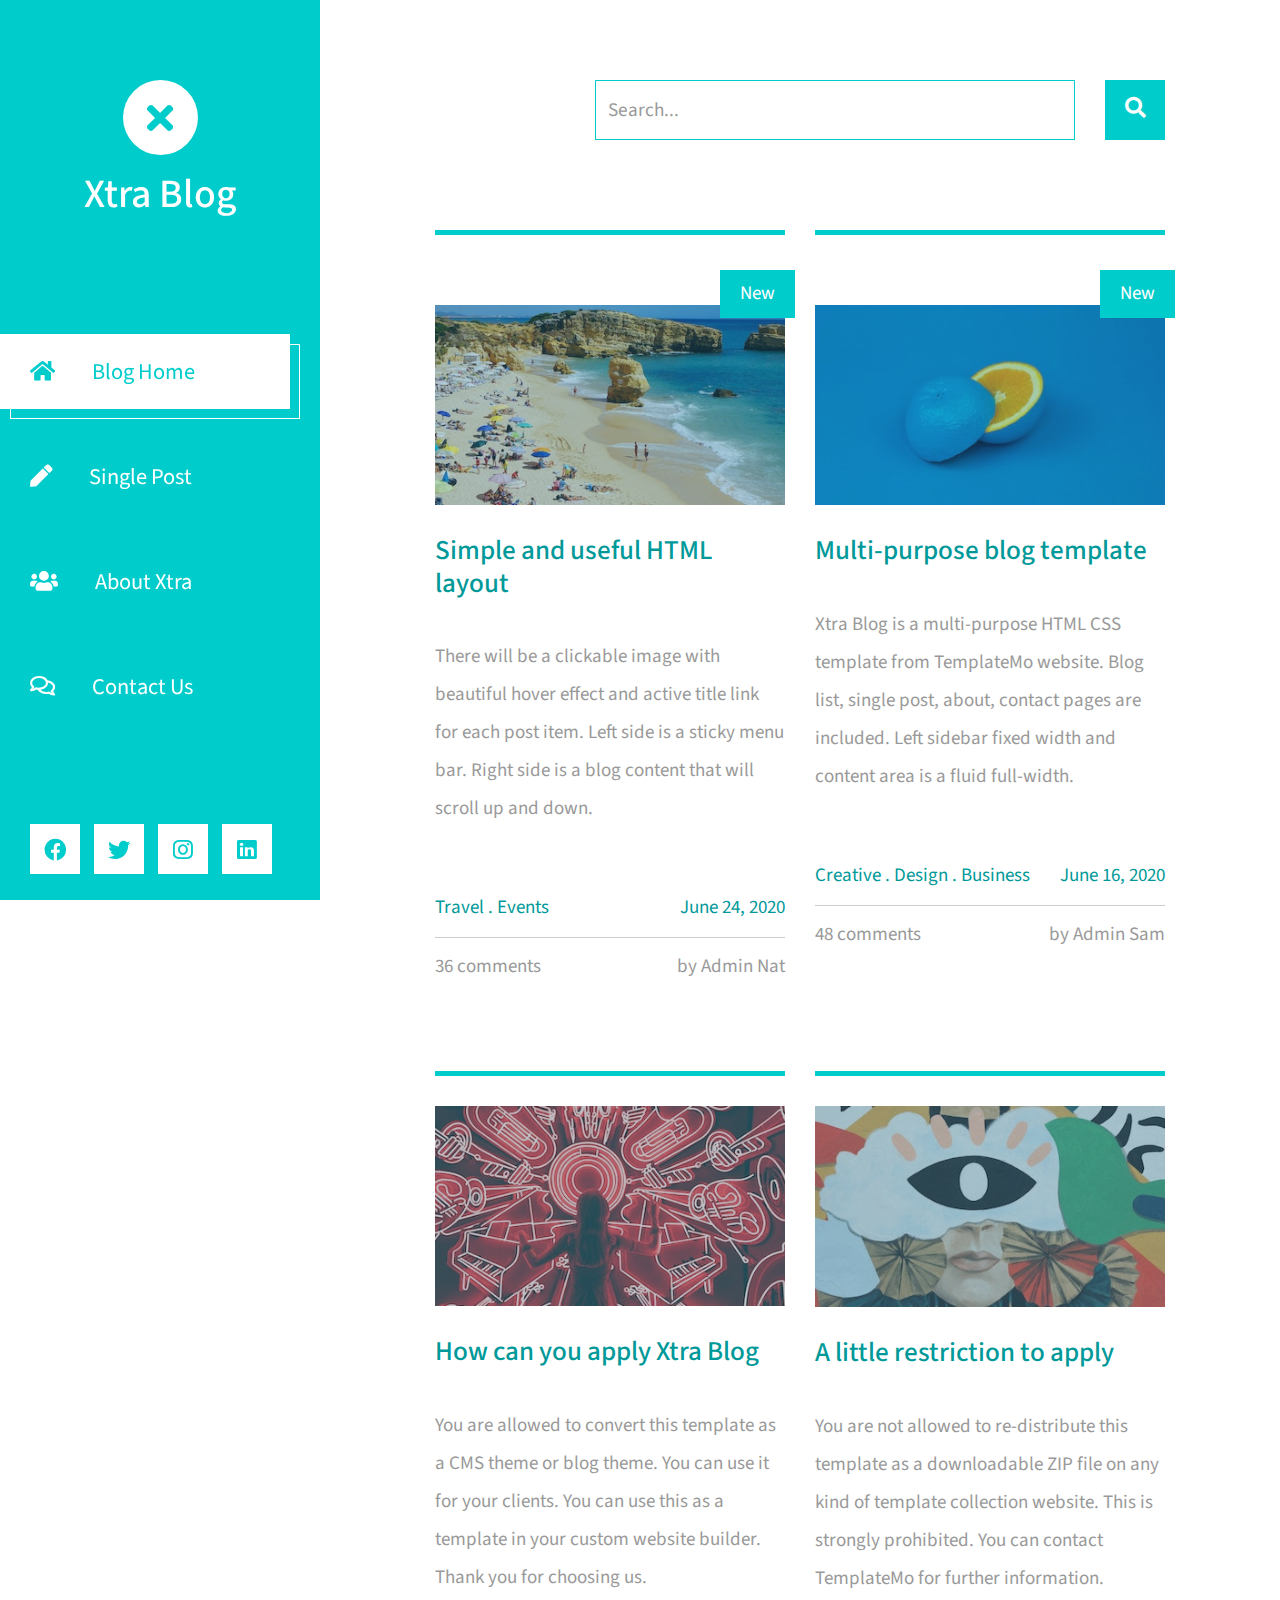
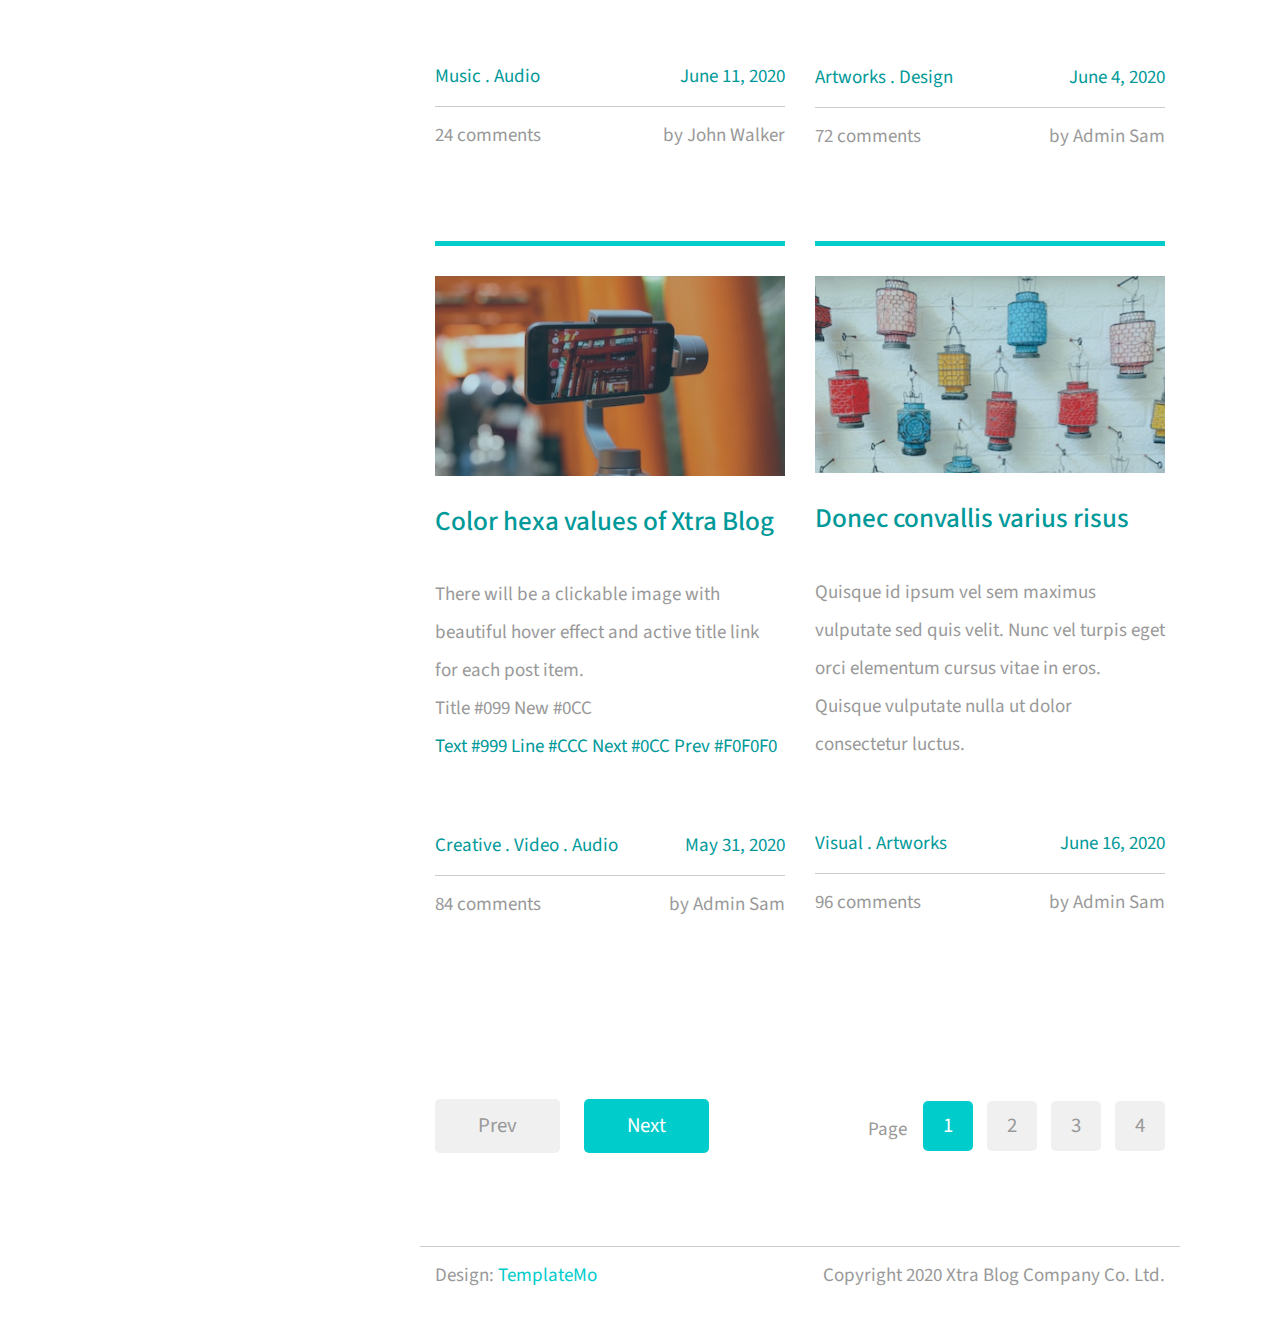
<file: index.html>
<!DOCTYPE html>
<html lang="en">
<head>
	<meta charset="UTF-8">
	<meta name="viewport" content="width=device-width, initial-scale=1.0">
	<title>Xtra Blog</title>
	<link rel="stylesheet" href="fontawesome/css/all.min.css"> <!-- https://fontawesome.com/ -->
	<link href="https://fonts.googleapis.com/css2?family=Source+Sans+Pro&display=swap" rel="stylesheet"> <!-- https://fonts.google.com/ -->
    <link href="css/bootstrap.min.css" rel="stylesheet">
    <link href="css/tooplate-style.css" rel="stylesheet">
</head>
<body>
	<header class="tm-header" id="tm-header">
        <div class="tm-header-wrapper">
            <button class="navbar-toggler" type="button" aria-label="Toggle navigation">
                <i class="fas fa-bars"></i>
            </button>
            <div class="tm-site-header">
                <div class="mb-3 mx-auto tm-site-logo"><i class="fas fa-times fa-2x"></i></div>            
                <h1 class="text-center">Xtra Blog</h1>
            </div>
            <nav class="tm-nav" id="tm-nav">            
                <ul>
                    <li class="tm-nav-item active"><a href="index.html" class="tm-nav-link">
                        <i class="fas fa-home"></i>
                        Blog Home
                    </a></li>
                    <li class="tm-nav-item"><a href="post.html" class="tm-nav-link">
                        <i class="fas fa-pen"></i>
                        Single Post
                    </a></li>
                    <li class="tm-nav-item"><a href="about.html" class="tm-nav-link">
                        <i class="fas fa-users"></i>
                        About Xtra
                    </a></li>
                    <li class="tm-nav-item"><a href="contact.html" class="tm-nav-link">
                        <i class="far fa-comments"></i>
                        Contact Us
                    </a></li>
                </ul>
            </nav>
            <div class="tm-mb-65">
                <a href="https://facebook.com" class="tm-social-link">
                    <i class="fab fa-facebook tm-social-icon"></i>
                </a>
                <a href="https://twitter.com" class="tm-social-link">
                    <i class="fab fa-twitter tm-social-icon"></i>
                </a>
                <a href="https://instagram.com" class="tm-social-link">
                    <i class="fab fa-instagram tm-social-icon"></i>
                </a>
                <a href="https://linkedin.com" class="tm-social-link">
                    <i class="fab fa-linkedin tm-social-icon"></i>
                </a>
            </div>
            <p class="tm-mb-80 pr-5 text-white">
                Xtra Blog is a multi-purpose HTML template from TemplateMo website. Left side is a sticky menu bar. Right side content will scroll up and down.
            </p>
        </div>
    </header>
    <div class="container-fluid">
        <main class="tm-main">
            <!-- Search form -->
            <div class="row tm-row">
                <div class="col-12">
                    <form method="GET" class="form-inline tm-mb-80 tm-search-form">                
                        <input class="form-control tm-search-input" name="query" type="text" placeholder="Search..." aria-label="Search">
                        <button class="tm-search-button" type="submit">
                            <i class="fas fa-search tm-search-icon" aria-hidden="true"></i>
                        </button>                                
                    </form>
                </div>                
            </div>            
            <div class="row tm-row">
                <article class="col-12 col-md-6 tm-post">
                    <hr class="tm-hr-primary">
                    <a href="post.html" class="effect-lily tm-post-link tm-pt-60">
                        <div class="tm-post-link-inner">
                            <img src="img/img-01.jpg" alt="Image" class="img-fluid">                            
                        </div>
                        <span class="position-absolute tm-new-badge">New</span>
                        <h2 class="tm-pt-30 tm-color-primary tm-post-title">Simple and useful HTML layout</h2>
                    </a>                    
                    <p class="tm-pt-30">
                        There will be a clickable image with beautiful hover effect and active title link for each post item. 
                        Left side is a sticky menu bar. Right side is a blog content that will scroll up and down.
                    </p>
                    <div class="d-flex justify-content-between tm-pt-45">
                        <span class="tm-color-primary">Travel . Events</span>
                        <span class="tm-color-primary">June 24, 2020</span>
                    </div>
                    <hr>
                    <div class="d-flex justify-content-between">
                        <span>36 comments</span>
                        <span>by Admin Nat</span>
                    </div>
                </article>
                <article class="col-12 col-md-6 tm-post">
                    <hr class="tm-hr-primary">
                    <a href="post.html" class="effect-lily tm-post-link tm-pt-60">
                        <div class=" tm-post-link-inner">
                            <img src="img/img-02.jpg" alt="Image" class="img-fluid">                            
                        </div>
                        <span class="position-absolute tm-new-badge">New</span>
                        <h2 class="tm-pt-30 tm-color-primary tm-post-title">Multi-purpose blog template</h2>
                    </a>                    
                    <p class="tm-pt-30">
                        Xtra Blog is a multi-purpose HTML CSS template from TemplateMo website. 
                        Blog list, single post, about, contact pages are included. Left sidebar fixed width and content area is a fluid full-width.
                    </p>
                    <div class="d-flex justify-content-between tm-pt-45">
                        <span class="tm-color-primary">Creative . Design . Business</span>
                        <span class="tm-color-primary">June 16, 2020</span>
                    </div>
                    <hr>
                    <div class="d-flex justify-content-between">
                        <span>48 comments</span>
                        <span>by Admin Sam</span>
                    </div>
                </article>
                <article class="col-12 col-md-6 tm-post">
                    <hr class="tm-hr-primary">
                    <a href="post.html" class="effect-lily tm-post-link tm-pt-20">
                        <div class="tm-post-link-inner">
                            <img src="img/img-03.jpg" alt="Image" class="img-fluid">
                        </div>
                        <h2 class="tm-pt-30 tm-color-primary tm-post-title">How can you apply Xtra Blog</h2>
                    </a>                    
                    <p class="tm-pt-30">
                        You are allowed to convert this template as a CMS theme or blog theme. You can use it for your clients.
                        You can use this as a template in your custom website builder. Thank you for choosing us.
                    </p>
                    <div class="d-flex justify-content-between tm-pt-45">
                        <span class="tm-color-primary">Music . Audio</span>
                        <span class="tm-color-primary">June 11, 2020</span>
                    </div>
                    <hr>
                    <div class="d-flex justify-content-between">
                        <span>24 comments</span>
                        <span>by John Walker</span>
                    </div>
                </article>
                <article class="col-12 col-md-6 tm-post">
                    <hr class="tm-hr-primary">
                    <a href="post.html" class="effect-lily tm-post-link tm-pt-20">
                        <div class="tm-post-link-inner">
                            <img src="img/img-04.jpg" alt="Image" class="img-fluid">
                        </div>
                        <h2 class="tm-pt-30 tm-color-primary tm-post-title">A little restriction to apply</h2>
                    </a>                    
                    <p class="tm-pt-30">
                        You are not allowed to re-distribute this template as a downloadable ZIP file on any kind of template
                        collection website. This is strongly prohibited. You can contact TemplateMo for further information.
                    </p>
                    <div class="d-flex justify-content-between tm-pt-45">
                        <span class="tm-color-primary">Artworks . Design</span>
                        <span class="tm-color-primary">June 4, 2020</span>
                    </div>
                    <hr>
                    <div class="d-flex justify-content-between">
                        <span>72 comments</span>
                        <span>by Admin Sam</span>
                    </div>
                </article>
                <article class="col-12 col-md-6 tm-post">
                    <hr class="tm-hr-primary">
                    <a href="post.html" class="effect-lily tm-post-link tm-pt-20">
                        <div class="tm-post-link-inner">
                            <img src="img/img-05.jpg" alt="Image" class="img-fluid">
                        </div>
                        <h2 class="tm-pt-30 tm-color-primary tm-post-title">Color hexa values of Xtra Blog</h2>
                    </a>                    
                    <p class="tm-pt-30">
                        There will be a clickable image with beautiful hover effect and active title link for each post item.
                        <br>
                        Title #099 New #0CC <br>
                        <span class="tm-color-primary">Text #999 Line #CCC Next #0CC Prev #F0F0F0</span>
                    </p>
                    <div class="d-flex justify-content-between tm-pt-45">
                        <span class="tm-color-primary">Creative . Video . Audio</span>
                        <span class="tm-color-primary">May 31, 2020</span>
                    </div>
                    <hr>
                    <div class="d-flex justify-content-between">
                        <span>84 comments</span>
                        <span>by Admin Sam</span>
                    </div>
                </article>
                <article class="col-12 col-md-6 tm-post">
                    <hr class="tm-hr-primary">
                    <a href="post.html" class="effect-lily tm-post-link tm-pt-20">
                        <div class="tm-post-link-inner">
                            <img src="img/img-06.jpg" alt="Image" class="img-fluid">
                        </div>
                        <h2 class="tm-pt-30 tm-color-primary tm-post-title">Donec convallis varius risus</h2>
                    </a>                    
                    <p class="tm-pt-30">
                        Quisque id ipsum vel sem maximus vulputate sed quis velit. Nunc vel turpis eget orci elementum cursus vitae in eros. Quisque vulputate nulla ut dolor consectetur luctus.
                    </p>
                    <div class="d-flex justify-content-between tm-pt-45">
                        <span class="tm-color-primary">Visual . Artworks</span>
                        <span class="tm-color-primary">June 16, 2020</span>
                    </div>
                    <hr>
                    <div class="d-flex justify-content-between">
                        <span>96 comments</span>
                        <span>by Admin Sam</span>
                    </div>
                </article>
            </div>
            <div class="row tm-row tm-mt-100 tm-mb-75">
                <div class="tm-prev-next-wrapper">
                    <a href="#" class="mb-2 tm-btn tm-btn-primary tm-prev-next disabled tm-mr-20">Prev</a>
                    <a href="#" class="mb-2 tm-btn tm-btn-primary tm-prev-next">Next</a>
                </div>
                <div class="tm-paging-wrapper">
                    <span class="d-inline-block mr-3">Page</span>
                    <nav class="tm-paging-nav d-inline-block">
                        <ul>
                            <li class="tm-paging-item active">
                                <a href="#" class="mb-2 tm-btn tm-paging-link">1</a>
                            </li>
                            <li class="tm-paging-item">
                                <a href="#" class="mb-2 tm-btn tm-paging-link">2</a>
                            </li>
                            <li class="tm-paging-item">
                                <a href="#" class="mb-2 tm-btn tm-paging-link">3</a>
                            </li>
                            <li class="tm-paging-item">
                                <a href="#" class="mb-2 tm-btn tm-paging-link">4</a>
                            </li>
                        </ul>
                    </nav>
                </div>                
            </div>            
            <footer class="row tm-row">
                <hr class="col-12">
                <div class="col-md-6 col-12 tm-color-gray">
                    Design: <a href="https://templatemo.com" class="tm-external-link">TemplateMo</a>
                </div>
                <div class="col-md-6 col-12 tm-color-gray tm-copyright">
                    Copyright 2020 Xtra Blog Company Co. Ltd.
                </div>
            </footer>
        </main>
    </div>
    <script src="js/jquery.min.js"></script>
    <script src="js/tooplate-script.js"></script>
</body>
</html>
</file>
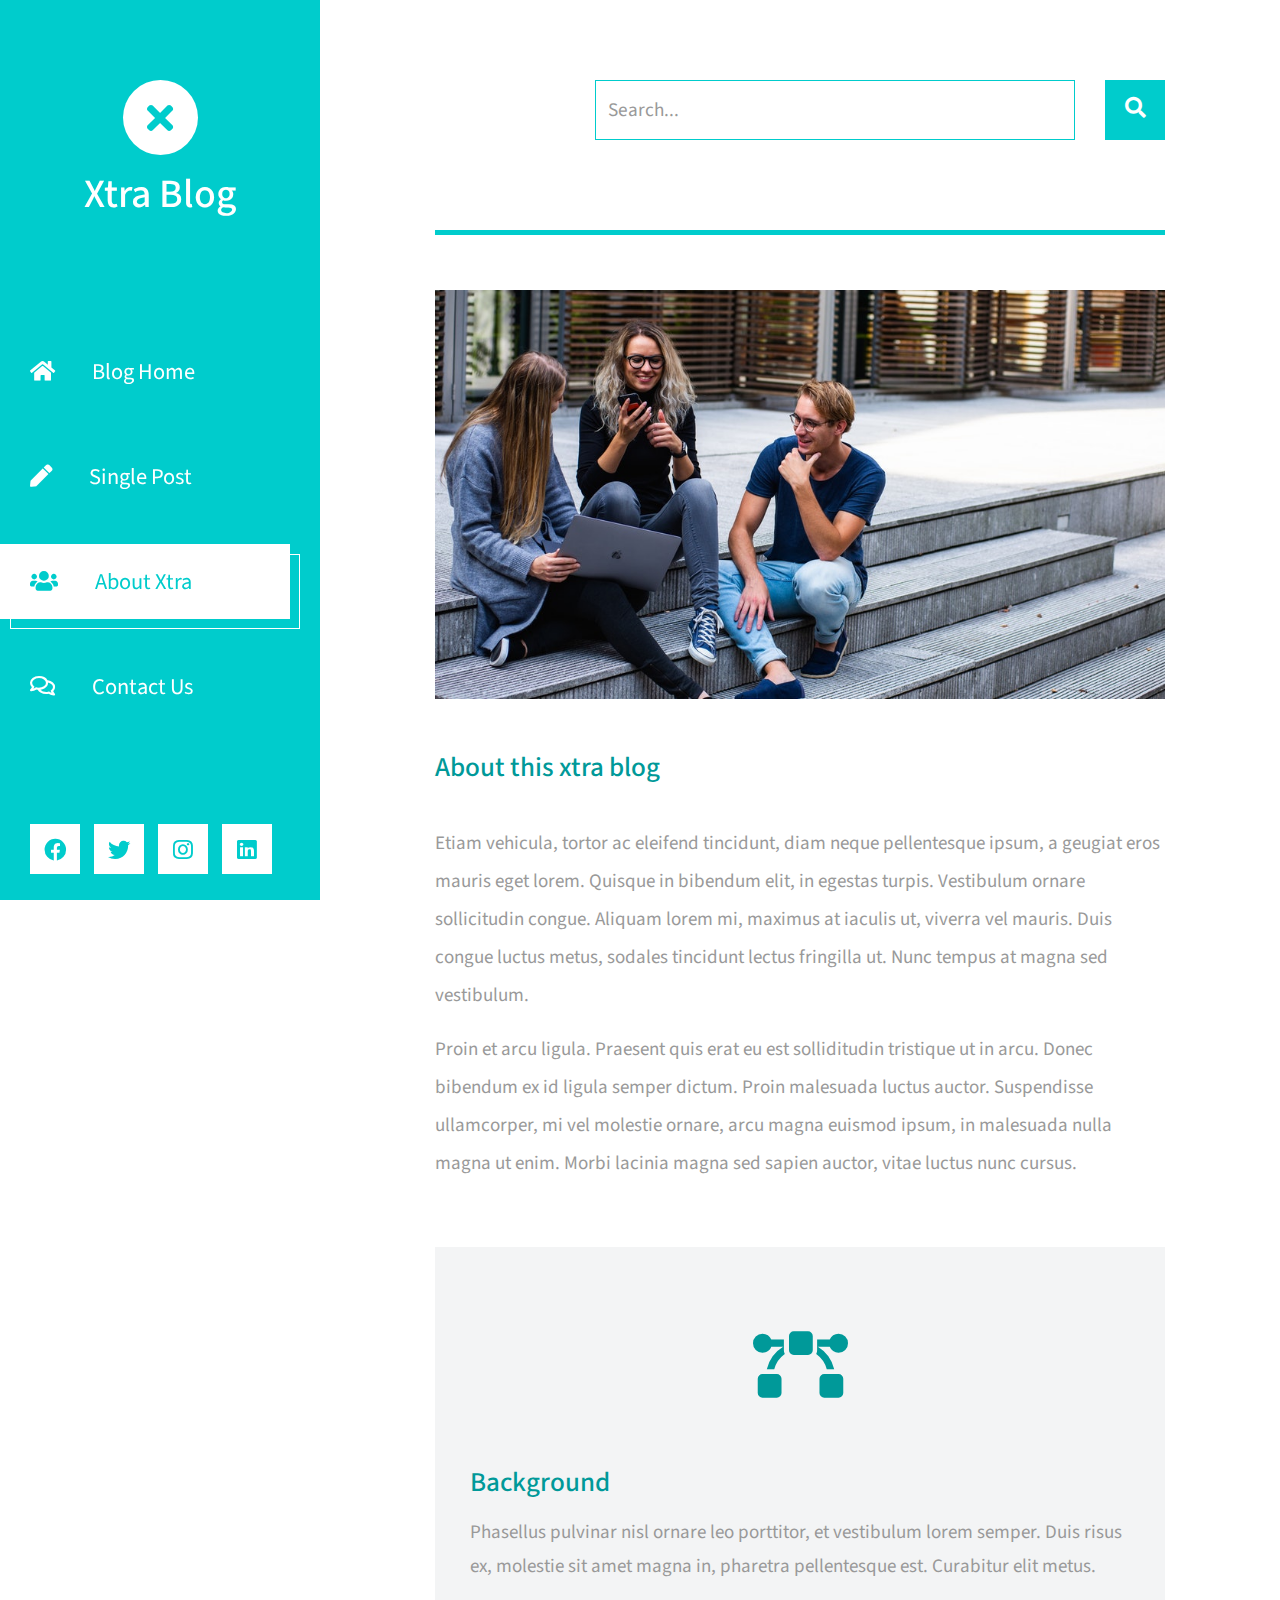
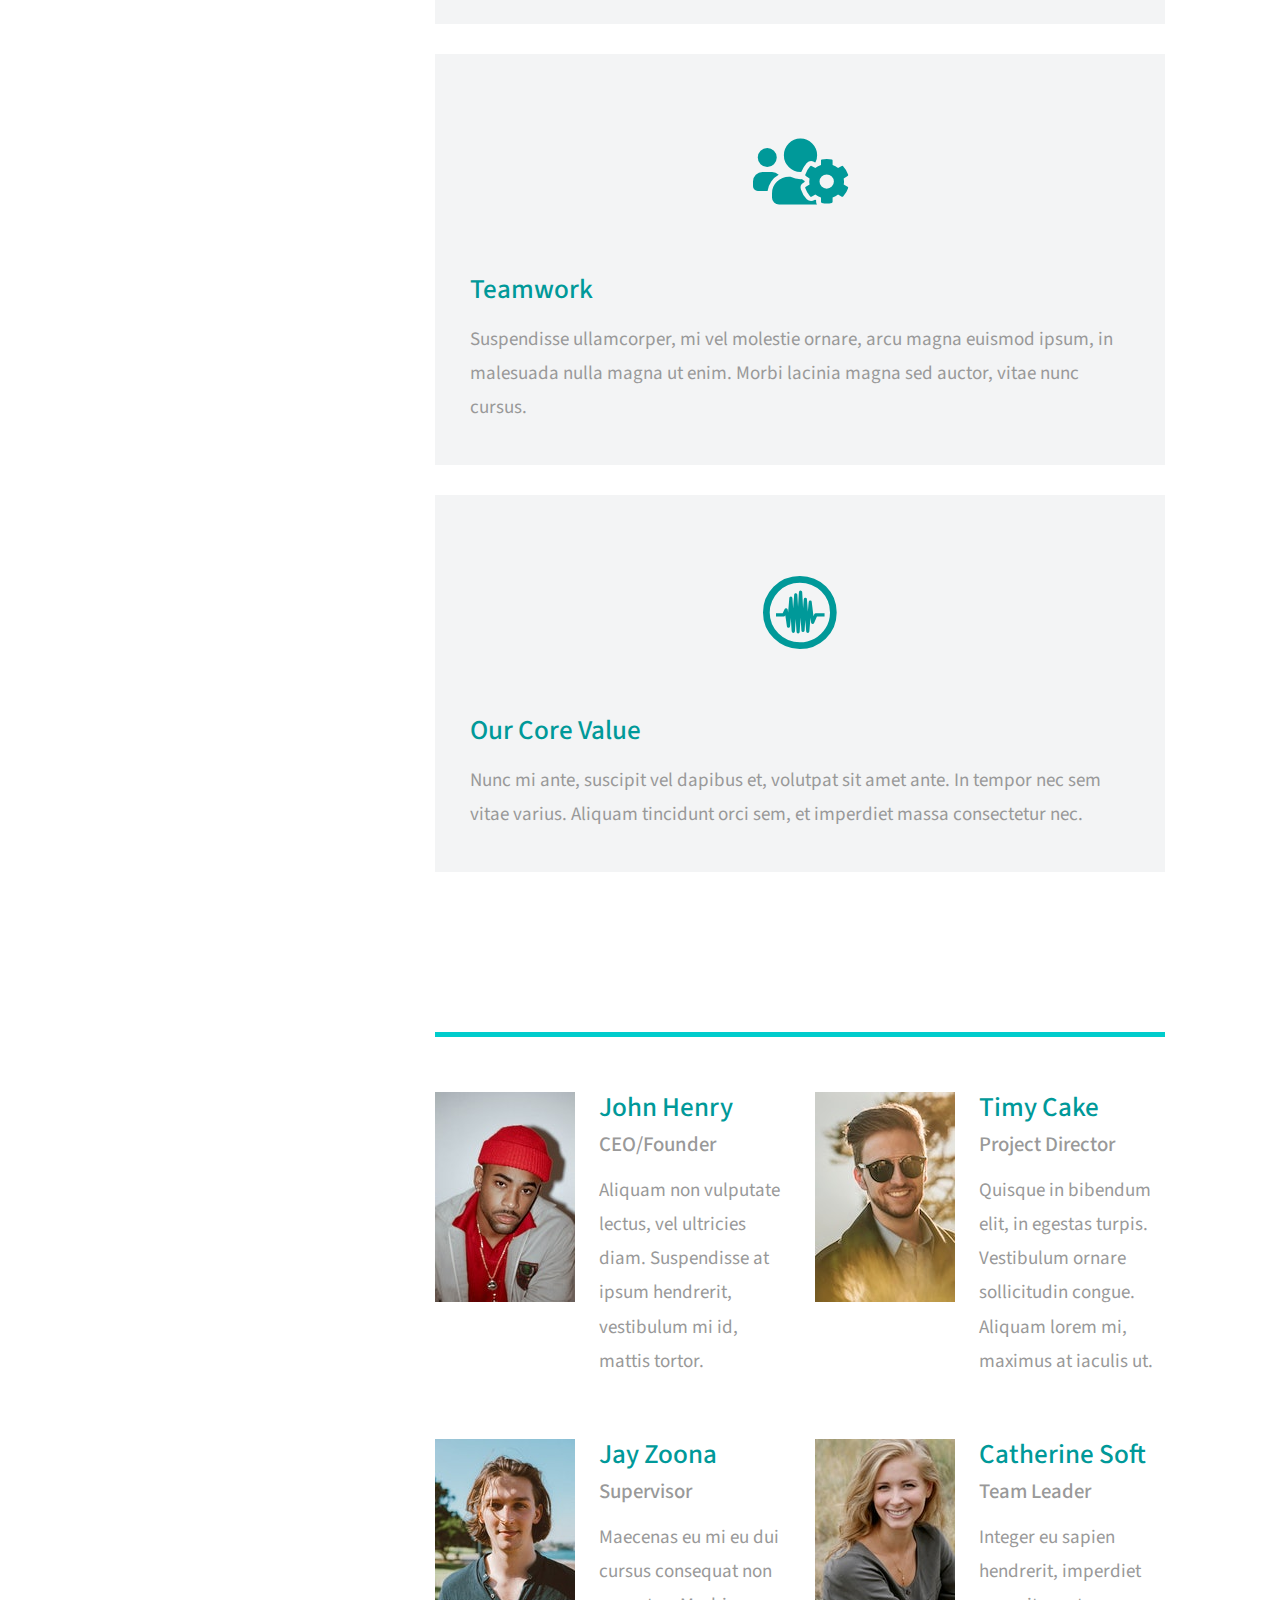
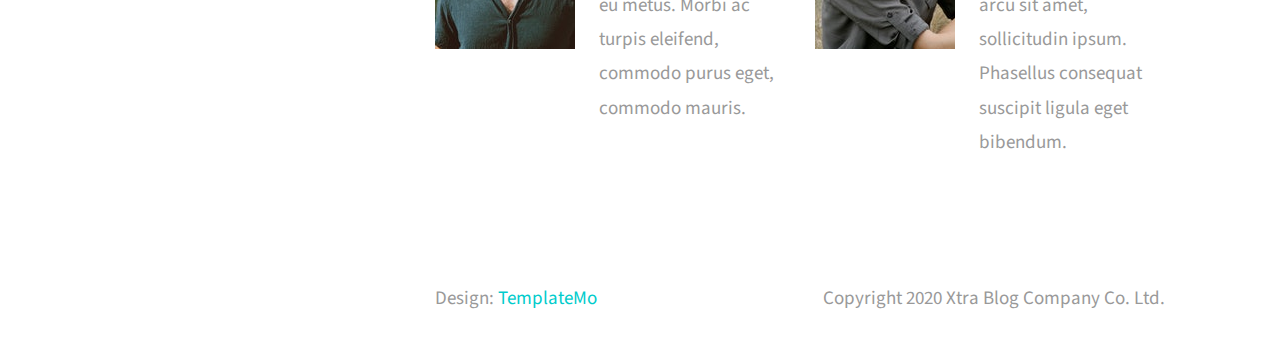
<file: about.html>
<!DOCTYPE html>
<html lang="en">
<head>
	<meta charset="UTF-8">
	<meta name="viewport" content="width=device-width, initial-scale=1.0">
	<title>Xtra Blog</title>
	<link rel="stylesheet" href="fontawesome/css/all.min.css"> <!-- https://fontawesome.com/ -->
	<link href="https://fonts.googleapis.com/css2?family=Source+Sans+Pro&display=swap" rel="stylesheet"> <!-- https://fonts.google.com/ -->
    <link href="css/bootstrap.min.css" rel="stylesheet">
    <link href="css/tooplate-style.css" rel="stylesheet">
</head>
<body>
	<header class="tm-header" id="tm-header">
        <div class="tm-header-wrapper">
            <button class="navbar-toggler" type="button" aria-label="Toggle navigation">
                <i class="fas fa-bars"></i>
            </button>
            <div class="tm-site-header">
                <div class="mb-3 mx-auto tm-site-logo"><i class="fas fa-times fa-2x"></i></div>            
                <h1 class="text-center">Xtra Blog</h1>
            </div>
            <nav class="tm-nav" id="tm-nav">            
                <ul>
                    <li class="tm-nav-item"><a href="index.html" class="tm-nav-link">
                        <i class="fas fa-home"></i>
                        Blog Home
                    </a></li>
                    <li class="tm-nav-item"><a href="post.html" class="tm-nav-link">
                        <i class="fas fa-pen"></i>
                        Single Post
                    </a></li>
                    <li class="tm-nav-item active"><a href="about.html" class="tm-nav-link">
                        <i class="fas fa-users"></i>
                        About Xtra
                    </a></li>
                    <li class="tm-nav-item"><a href="contact.html" class="tm-nav-link">
                        <i class="far fa-comments"></i>
                        Contact Us
                    </a></li>
                </ul>
            </nav>
            <div class="tm-mb-65">
                <a href="https://facebook.com" class="tm-social-link">
                    <i class="fab fa-facebook tm-social-icon"></i>
                </a>
                <a href="https://twitter.com" class="tm-social-link">
                    <i class="fab fa-twitter tm-social-icon"></i>
                </a>
                <a href="https://instagram.com" class="tm-social-link">
                    <i class="fab fa-instagram tm-social-icon"></i>
                </a>
                <a href="https://linkedin.com" class="tm-social-link">
                    <i class="fab fa-linkedin tm-social-icon"></i>
                </a>
            </div>
            <p class="tm-mb-80 pr-5 text-white">
                Xtra Blog is a multi-purpose HTML template from TemplateMo website. Left side is a sticky menu bar. Right side content will scroll up and down.
            </p>
        </div>
    </header>
    <div class="container-fluid">
        <main class="tm-main">
            <!-- Search form -->
            <div class="row tm-row">
                <div class="col-12">
                    <form method="GET" class="form-inline tm-mb-80 tm-search-form">                
                        <input class="form-control tm-search-input" name="query" type="text" placeholder="Search..." aria-label="Search">
                        <button class="tm-search-button" type="submit">
                            <i class="fas fa-search tm-search-icon" aria-hidden="true"></i>
                        </button>                                
                    </form>
                </div>                
            </div>            
            <div class="row tm-row tm-mb-45">
                <div class="col-12">
                    <hr class="tm-hr-primary tm-mb-55">
                    <img src="img/about-01.jpg" alt="Image" class="img-fluid">
                </div>
            </div>
            <div class="row tm-row tm-mb-40">
                <div class="col-12">                    
                    <div class="mb-4">
                        <h2 class="pt-2 tm-mb-40 tm-color-primary tm-post-title">About this xtra blog</h2>
                        <p>
                            Etiam vehicula, tortor ac eleifend tincidunt, diam neque pellentesque ipsum, a geugiat eros mauris eget lorem. Quisque in
                            bibendum elit, in egestas turpis. Vestibulum ornare sollicitudin congue. Aliquam lorem mi, maximus at iaculis ut, viverra vel
                            mauris. Duis congue luctus metus, sodales tincidunt lectus fringilla ut. Nunc tempus at magna sed vestibulum.
                        </p>
                        <p>
                            Proin et arcu ligula. Praesent quis erat eu est solliditudin tristique ut in arcu. Donec bibendum ex id ligula semper dictum.
                            Proin malesuada luctus auctor. Suspendisse ullamcorper, mi vel molestie ornare, arcu magna euismod ipsum, in
                            malesuada nulla magna ut enim. Morbi lacinia magna sed sapien auctor, vitae luctus nunc cursus.
                        </p>                            
                    </div>                    
                </div>
            </div>
            <div class="row tm-row tm-mb-120">
                <div class="col-lg-4 tm-about-col">
                    <div class="tm-bg-gray tm-about-pad">
                        <div class="text-center tm-mt-40 tm-mb-60">
                            <i class="fas fa-bezier-curve fa-4x tm-color-primary"></i>                            
                        </div>                        
                        <h2 class="mb-3 tm-color-primary tm-post-title">Background</h2>
                        <p class="mb-0 tm-line-height-short">
                            Phasellus pulvinar nisl ornare leo porttitor, et vestibulum lorem semper. 
                            Duis risus ex, molestie sit amet magna in,
                            pharetra pellentesque est. Curabitur elit metus.
                        </p>
                    </div>
                </div>
                <div class="col-lg-4 tm-about-col">
                    <div class="tm-bg-gray tm-about-pad">
                        <div class="text-center tm-mt-40 tm-mb-60">
                            <i class="fas fa-users-cog fa-4x tm-color-primary"></i>                            
                        </div>                        
                        <h2 class="mb-3 tm-color-primary tm-post-title">Teamwork</h2>
                        <p class="mb-0 tm-line-height-short">
                            Suspendisse ullamcorper, mi vel molestie ornare, arcu magna euismod ipsum, in malesuada nulla magna ut enim. 
                            Morbi lacinia magna sed auctor, vitae nunc cursus.
                        </p>
                    </div>
                </div>
                <div class="col-lg-4 tm-about-col">
                    <div class="tm-bg-gray tm-about-pad">
                        <div class="text-center tm-mt-40 tm-mb-60">
                            <i class="fab fa-creative-commons-sampling fa-4x tm-color-primary"></i>                            
                        </div>                        
                        <h2 class="mb-3 tm-color-primary tm-post-title">Our Core Value</h2>
                        <p class="mb-0 tm-line-height-short">
                            Nunc mi ante, suscipit vel dapibus et, volutpat sit amet ante. In tempor nec sem vitae varius. Aliquam tincidunt orci sem, et imperdiet massa consectetur nec.
                        </p>
                    </div>
                </div>
            </div>            
            <div class="row tm-row tm-mb-60">
                <div class="col-12">
                    <hr class="tm-hr-primary  tm-mb-55">
                </div>                
                <div class="col-lg-6 tm-mb-60 tm-person-col">
                    <div class="media tm-person">
                        <img src="img/about-02.jpg" alt="Image" class="img-fluid mr-4">
                        <div class="media-body">
                            <h2 class="tm-color-primary tm-post-title mb-2">John Henry</h2>
                            <h3 class="tm-h3 mb-3">CEO/Founder</h3>
                            <p class="mb-0 tm-line-height-short">
                                Aliquam non vulputate lectus, vel ultricies diam. Suspendisse at ipsum
                                hendrerit, vestibulum mi id, mattis tortor.
                            </p>
                        </div>
                    </div>
                </div>
                <div class="col-lg-6 tm-mb-60 tm-person-col">
                    <div class="media tm-person">
                        <img src="img/about-03.jpg" alt="Image" class="img-fluid mr-4">
                        <div class="media-body">
                            <h2 class="tm-color-primary tm-post-title mb-2">Timy Cake</h2>
                            <h3 class="tm-h3 mb-3">Project Director</h3>
                            <p class="mb-0 tm-line-height-short">
                                Quisque in bibendum elit, in egestas turpis. Vestibulum ornare sollicitudin congue. 
                                Aliquam lorem mi, maximus at iaculis ut.
                            </p>
                        </div>
                    </div>
                </div>
                <div class="col-lg-6 tm-mb-60 tm-person-col">
                    <div class="media tm-person">
                        <img src="img/about-04.jpg" alt="Image" class="img-fluid mr-4">
                        <div class="media-body">
                            <h2 class="tm-color-primary tm-post-title mb-2">Jay Zoona</h2>
                            <h3 class="tm-h3 mb-3">Supervisor</h3>
                            <p class="mb-0 tm-line-height-short">
                                Maecenas eu mi eu dui cursus consequat non eu metus. Morbi ac
                                turpis eleifend, commodo purus eget, commodo mauris.
                            </p>
                        </div>
                    </div>
                </div>
                <div class="col-lg-6 tm-mb-60 tm-person-col">
                    <div class="media tm-person">
                        <img src="img/about-05.jpg" alt="Image" class="img-fluid mr-4">
                        <div class="media-body">
                            <h2 class="tm-color-primary tm-post-title mb-2">Catherine Soft</h2>
                            <h3 class="tm-h3 mb-3">Team Leader</h3>
                            <p class="mb-0 tm-line-height-short">
                                Integer eu sapien hendrerit,
                                imperdiet arcu sit amet, sollicitudin ipsum.
                                Phasellus consequat suscipit ligula eget bibendum.
                            </p>
                        </div>
                    </div>
                </div>
            </div>        
            <footer class="row tm-row">
                <div class="col-md-6 col-12 tm-color-gray">
                    Design: <a href="https://templatemo.com" class="tm-external-link">TemplateMo</a>
                </div>
                <div class="col-md-6 col-12 tm-color-gray tm-copyright">
                    Copyright 2020 Xtra Blog Company Co. Ltd.
                </div>
            </footer>
        </main>
    </div>
    <script src="js/jquery.min.js"></script>
    <script src="js/tooplate-script.js"></script>
</body>
</html>
</file>
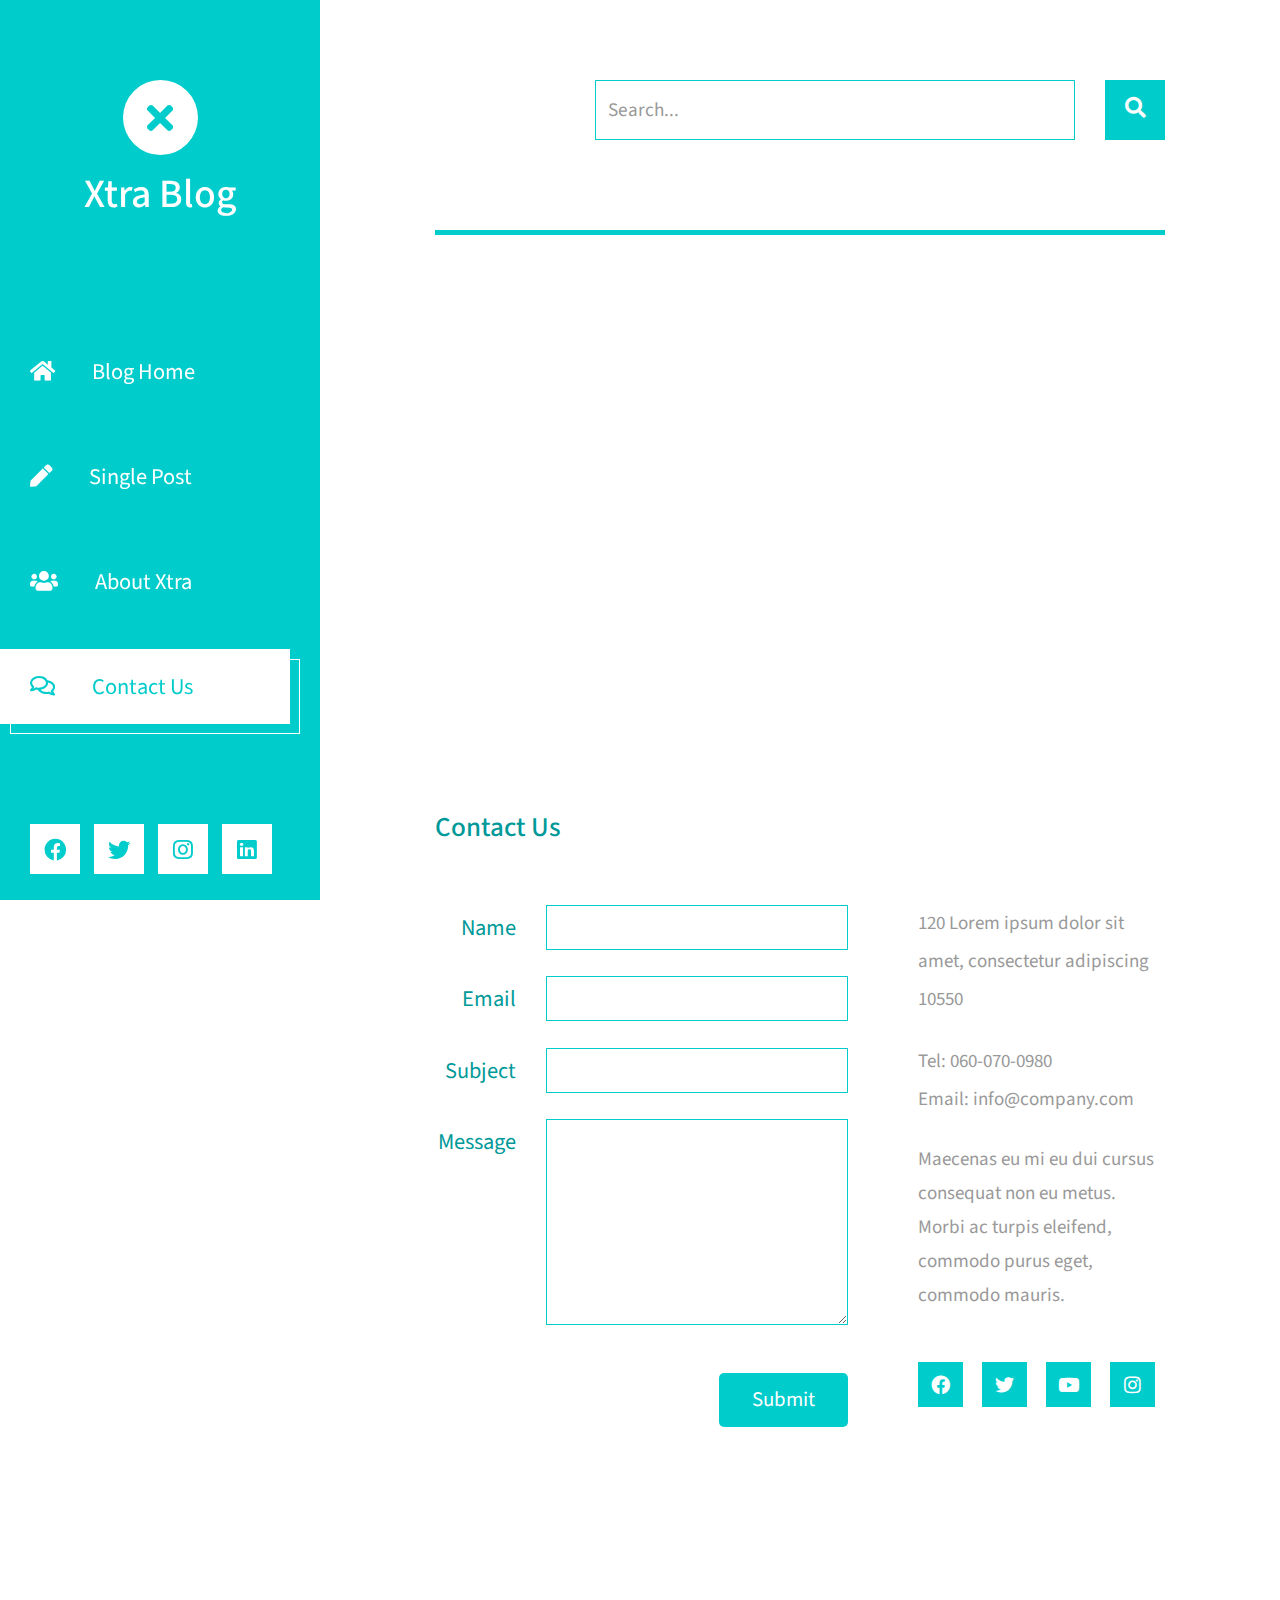
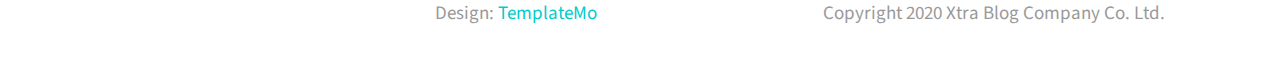
<file: contact.html>
<!DOCTYPE html>
<html lang="en">
<head>
	<meta charset="UTF-8">
	<meta name="viewport" content="width=device-width, initial-scale=1.0">
	<title>Xtra Blog</title>
	<link rel="stylesheet" href="fontawesome/css/all.min.css"> <!-- https://fontawesome.com/ -->
	<link href="https://fonts.googleapis.com/css2?family=Source+Sans+Pro&display=swap" rel="stylesheet"> <!-- https://fonts.google.com/ -->
    <link href="css/bootstrap.min.css" rel="stylesheet">
    <link href="css/tooplate-style.css" rel="stylesheet">
</head>
<body>
	<header class="tm-header" id="tm-header">
        <div class="tm-header-wrapper">
            <button class="navbar-toggler" type="button" aria-label="Toggle navigation">
                <i class="fas fa-bars"></i>
            </button>
            <div class="tm-site-header">
                <div class="mb-3 mx-auto tm-site-logo"><i class="fas fa-times fa-2x"></i></div>            
                <h1 class="text-center">Xtra Blog</h1>
            </div>
            <nav class="tm-nav" id="tm-nav">            
                <ul>
                    <li class="tm-nav-item"><a href="index.html" class="tm-nav-link">
                        <i class="fas fa-home"></i>
                        Blog Home
                    </a></li>
                    <li class="tm-nav-item"><a href="post.html" class="tm-nav-link">
                        <i class="fas fa-pen"></i>
                        Single Post
                    </a></li>
                    <li class="tm-nav-item"><a href="about.html" class="tm-nav-link">
                        <i class="fas fa-users"></i>
                        About Xtra
                    </a></li>
                    <li class="tm-nav-item active"><a href="contact.html" class="tm-nav-link">
                        <i class="far fa-comments"></i>
                        Contact Us
                    </a></li>
                </ul>
            </nav>
            <div class="tm-mb-65">
                <a href="https://facebook.com" class="tm-social-link">
                    <i class="fab fa-facebook tm-social-icon"></i>
                </a>
                <a href="https://twitter.com" class="tm-social-link">
                    <i class="fab fa-twitter tm-social-icon"></i>
                </a>
                <a href="https://instagram.com" class="tm-social-link">
                    <i class="fab fa-instagram tm-social-icon"></i>
                </a>
                <a href="https://linkedin.com" class="tm-social-link">
                    <i class="fab fa-linkedin tm-social-icon"></i>
                </a>
            </div>
            <p class="tm-mb-80 pr-5 text-white">
                Xtra Blog is a multi-purpose HTML template from TemplateMo website. Left side is a sticky menu bar. Right side content will scroll up and down.
            </p>
        </div>
    </header>
    <div class="container-fluid">
        <main class="tm-main">
            <!-- Search form -->
            <div class="row tm-row">
                <div class="col-12">
                    <form method="GET" class="form-inline tm-mb-80 tm-search-form">                
                        <input class="form-control tm-search-input" name="query" type="text" placeholder="Search..." aria-label="Search">
                        <button class="tm-search-button" type="submit">
                            <i class="fas fa-search tm-search-icon" aria-hidden="true"></i>
                        </button>                                
                    </form>
                </div>                
            </div>            
            <div class="row tm-row tm-mb-45">
                <div class="col-12">
                    <hr class="tm-hr-primary tm-mb-55">
                    <div class="gmap_canvas"> <!-- Google Map -->
                        <iframe width="100%" height="477" id="gmap_canvas"
                            src="https://maps.google.com/maps?q=Av.+L%C3%BAcio+Costa,+Rio+de+Janeiro+-+RJ,+Brazil&t=&z=13&ie=UTF8&iwloc=&output=embed"
                            frameborder="0" scrolling="no" marginheight="0" marginwidth="0"></iframe>
                    </div>
                </div>                
            </div>
            <div class="row tm-row tm-mb-120">
                <div class="col-12">
                    <h2 class="tm-color-primary tm-post-title tm-mb-60">Contact Us</h2>
                </div>
                <div class="col-lg-7 tm-contact-left">
                    <form method="POST" action="" class="mb-5 ml-auto mr-0 tm-contact-form">                        
                        <div class="form-group row mb-4">
                            <label for="name" class="col-sm-3 col-form-label text-right tm-color-primary">Name</label>
                            <div class="col-sm-9">
                                <input class="form-control mr-0 ml-auto" name="name" id="name" type="text" required>                            
                            </div>
                        </div>
                        <div class="form-group row mb-4">
                            <label for="email" class="col-sm-3 col-form-label text-right tm-color-primary">Email</label>
                            <div class="col-sm-9">
                                <input class="form-control mr-0 ml-auto" name="email" id="email" type="email" required>
                            </div>
                        </div>
                        <div class="form-group row mb-4">
                            <label for="subject" class="col-sm-3 col-form-label text-right tm-color-primary">Subject</label>
                            <div class="col-sm-9">
                                <input class="form-control mr-0 ml-auto" name="subject" id="subject" type="text" required>
                            </div>
                        </div>
                        <div class="form-group row mb-5">
                            <label for="message" class="col-sm-3 col-form-label text-right tm-color-primary">Message</label>
                            <div class="col-sm-9">
                                <textarea class="form-control mr-0 ml-auto" name="message" id="message" rows="8" required></textarea>                                
                            </div>
                        </div>
                        <div class="form-group row text-right">
                            <div class="col-12">
                                <button class="tm-btn tm-btn-primary tm-btn-small">Submit</button>                        
                            </div>                            
                        </div>                                
                    </form>
                </div>
                <div class="col-lg-5 tm-contact-right">
                    <address class="mb-4 tm-color-gray">
                        120 Lorem ipsum dolor sit amet,
                        consectetur adipiscing 10550
                    </address>
                    <span class="d-block">
                        Tel:
                        <a href="tel:060-070-0980" class="tm-color-gray">060-070-0980</a>
                    </span>
                    <span class="mb-4 d-block">
                        Email:
                        <a href="mailto:info@company.com" class="tm-color-gray">info@company.com</a>
                    </span>
                    <p class="mb-5 tm-line-height-short">
                        Maecenas eu mi eu dui cursus
                        consequat non eu metus. Morbi ac
                        turpis eleifend, commodo purus
                        eget, commodo mauris.
                    </p>
                    <ul class="tm-social-links">
                        <li class="mb-2">
                            <a href="https://facebook.com" class="d-flex align-items-center justify-content-center">
                                <i class="fab fa-facebook"></i>
                            </a>
                        </li>
                        <li class="mb-2">
                            <a href="https://twitter.com" class="d-flex align-items-center justify-content-center">
                                <i class="fab fa-twitter"></i>
                            </a>
                        </li>
                        <li class="mb-2">
                            <a href="https://youtube.com" class="d-flex align-items-center justify-content-center">
                                <i class="fab fa-youtube"></i>
                            </a>
                        </li>
                        <li class="mb-2">
                            <a href="https://instagram.com" class="d-flex align-items-center justify-content-center mr-0">
                                <i class="fab fa-instagram"></i>
                            </a>
                        </li>
                    </ul>
                </div>
            </div>      
            <footer class="row tm-row">
                <div class="col-md-6 col-12 tm-color-gray">
                    Design: <a href="https://templatemo.com" class="tm-external-link">TemplateMo</a>
                </div>
                <div class="col-md-6 col-12 tm-color-gray tm-copyright">
                    Copyright 2020 Xtra Blog Company Co. Ltd.
                </div>
            </footer>
        </main>
    </div>
    <script src="js/jquery.min.js"></script>
    <script src="js/tooplate-script.js"></script>
</body>
</html>
</file>
<file: css/tooplate-style.css>
html { overflow-x: hidden; }

body {
    margin: 0;
    padding: 0;
    font-family: 'Source Sans Pro', sans-serif;
    font-size: 19px;
    line-height: 2em;
    overflow-x: hidden;
}

p, span { color: #999; }
hr { 
    border-top-color: #CCC; 
    margin-top: 10px;
    margin-bottom: 10px;
}
.form-control::-webkit-input-placeholder { color: #999; }  
.form-control:-ms-input-placeholder { color: #999; }  
.form-control::placeholder { color: #999; }

.tm-header {
    background-color: #0CC;
    color: white;
    
    position: fixed;
    top: 0;
    left: 0;
    bottom: 0;
    z-index: 100;
    width: 400px;
    overflow-y: visible;     
}

.tm-header-wrapper {
    overflow-y: scroll;
    scrollbar-width: none;
    -ms-overflow-style: none;
    padding: 30px;
    width: 100%;
    height: 100%; 
}

.tm-header-wrapper::-webkit-scrollbar {
    width: 0;
    height: 0;
}

.tm-site-header {
    margin-top: 50px;
    margin-bottom: 115px;
}

.tm-site-logo {
    width: 75px;
    height: 75px;
    border-radius: 50%;
    background-color: white;    
    display: flex;
    align-items: center;
    justify-content: center;
}

.tm-site-logo i { color: #0CC; }

.tm-main {
    margin-left: 400px;
    padding: 80px 100px 25px;
}

.tm-post { max-width: 470px; }

.tm-row {
    max-width: 980px;
    justify-content: space-between;
}

.tm-nav { margin-bottom: 100px; }

.tm-nav-item {
    list-style: none;
    margin-bottom: 30px;
}

.tm-nav-link {
    color: white;
    background-color: transparent;
    height: 75px;
    width: 100%;
    max-width: 300px;    
    display: flex;
    align-items: center;
    font-size: 1.4rem;
    padding: 30px;
}

.tm-nav-item:hover .tm-nav-link,
.tm-nav-item.active .tm-nav-link
 {
    color: #0CC;
    background-color: white;
    text-decoration: none;
}

.tm-nav ul { position: relative; }

.tm-nav-item:hover:after,
.tm-nav-item.active:after {
    content: '';
    width: 100%;
    max-width: 300px;    
    height: 75px;
    display: block;
    border: 1px solid white;
    margin-left: 10px;
    margin-top: -65px;
    position: absolute;
    z-index: -1000;
}

.tm-nav-link i { margin-right: 37px; }

ul { 
    margin: 0; 
    padding: 0;
}

.tm-nav { margin-left: -30px; }

.tm-social-link {
    display: inline-block;
    background-color: white;    
    font-size: 1.4rem;
    width: 50px;
    height: 50px;
    text-align: center;
    padding-top: 8px; 
    margin-right: 15px;   
    margin-bottom: 15px;
}

.tm-social-icon { 
    color: #0CC;    
    transition: all 0.3s ease;
}

.tm-social-link:hover .tm-social-icon.fa-facebook { color: #3b5998; }
.tm-social-link:hover .tm-social-icon.fa-twitter { color: #00acee; }
.tm-social-link:hover .tm-social-icon.fa-instagram { color: #3f729b; }
.tm-social-link:hover .tm-social-icon.fa-linkedin { color: #0e76a8; }
.navbar-toggler { display: none; }

.tm-search-form {
    display: flex;
    align-items: center;
    justify-content: flex-end;
}

.form-inline .form-control.tm-search-input {
    display: block;
    height: 60px;
    width: 480px;
    margin-right: 30px;
    border-radius: 0;
    border-color: #0CC;
    font-size: 1.2rem;
}

.tm-search-button {
    width: 60px;
    height: 60px;
    border: none;
    background-color: #0CC;
    transition: all 0.3s ease;
}

.tm-search-button:hover { background-color: #09b6b6; }

.tm-search-icon {
    color: white;
    font-size: 1.3rem;
}

.tm-post-link {
    display: block;
    position: relative;
	cursor: pointer;
}

.tm-post-link-inner {
    overflow: hidden;
    background: #3085a3;
}

.tm-post-link img {
    position: relative;
	display: block;
	min-height: 100%;
	max-width: 100%;
	opacity: 0.8;
}

.effect-lily img {
	max-width: none;
	width: -webkit-calc(100% + 50px);
	width: calc(100% + 50px);
	opacity: 0.7;
	-webkit-transition: opacity 0.35s, -webkit-transform 0.35s;
	transition: opacity 0.35s, transform 0.35s;
	-webkit-transform: translate3d(-40px,0, 0);
	transform: translate3d(-40px,0,0);
}

.effect-lily:hover img { opacity: 1; }

.effect-lily:hover img {
    -webkit-transform: translate3d(0,0,0);
	transform: translate3d(0,0,0);
}

.tm-post { margin-bottom: 75px; }

.tm-new-badge {
    top: 25px;
    right: -10px;
    background-color: #0CC;
    color: white;
    padding: 5px 20px;
}

.tm-post-title {
    font-size: 1.7rem;
    transition: all 0.3s ease;
}

.tm-h3 {
    font-size: 1.3rem;
    color: #999;
}

.tm-post-link:hover .tm-post-title { color: #0CC; }

.tm-btn {
    display: inline-block;
    border-radius: 5px;
    font-size: 1.3rem;
    transition: all 0.3s ease;
}

.tm-btn-primary {    
    background-color: #0CC;
    color: white;  
    padding: 8px 43px;
    border: none;
}

.tm-btn-small { padding: 8px 33px; }

.tm-btn-primary:hover {
    background-color: #09b6b6;
    color: white;
}

.tm-paging-nav ul li {
    list-style: none;
    display: inline-block;
    margin-right: 10px;
}

.tm-paging-nav ul li:last-child { margin-right: 0; }

.tm-paging-link {
    background-color: #F0F0F0;
    color: #999;
    width: 50px;
    height: 50px;
    display: flex;
    align-items: center;
    justify-content: center;    
}

.tm-paging-item .tm-paging-link:hover,
.tm-paging-item.active .tm-paging-link {
    background-color: #0CC;
    color: white;
}

.tm-btn.disabled {
    background-color: #F0F0F0;
    color: #999;
    cursor: not-allowed;
}

.tm-external-link { color: #0CC; }
.tm-external-link:hover { color: #09b6b6; }

.tm-paging-wrapper {
    display: flex;
    justify-content: flex-end;
    align-items: center;
}

.tm-prev-next-wrapper,
.tm-paging-wrapper {
    flex: 0 0 50%;
    max-width: 50%;
    padding-left: 15px;
    padding-right: 15px;
}

.tm-copyright { text-align: right; }

/* Single Post page */
hr.tm-hr-primary { border-top: 5px solid #0CC; }

video {
    width: 100%;
    height: auto;
}

.tm-comment {
    display: flex;
    align-items: flex-start;
}

.tm-comment-figure {
    margin-top: 10px;
    margin-right: 30px;
}

.tm-comment-reply { padding-left: 37px; }

.form-control {
    height: 45px;
    border-color: #0CC;
    border-radius: 0;
}

.tm-comment-form { max-width: 360px; }
.tm-category-list { list-style-type: none; }
figure { margin: 0; }
figcaption { line-height: 1.4; }

.tm-post-full { max-width: 600px; }

.tm-post-sidebar {
    max-width: 280px;
    margin-left: auto;
    margin-right: 0;
}

.tm-pt-20 { padding-top: 20px; }
.tm-pt-30 { padding-top: 30px; }
.tm-pt-45 { padding-top: 45px; }
.tm-pt-60 { padding-top: 60px; }
.tm-mb-40 { margin-bottom: 40px; }
.tm-mb-45 { margin-bottom: 45px; }
.tm-mb-55 { margin-bottom: 55px; }
.tm-mb-60 { margin-bottom: 60px; }
.tm-mb-65 { margin-bottom: 65px; }
.tm-mb-75 { margin-bottom: 75px; }
.tm-mb-80 { margin-bottom: 80px; }
.tm-mb-120 { margin-bottom: 120px; }
.tm-mt-40 { margin-top: 40px; }
.tm-mt-100 { margin-top: 100px; }
.tm-mr-20 { margin-right: 20px; }
.tm-color-primary, span.tm-color-primary { color: #099; }
a.tm-color-gray, .tm-color-gray { color: #999; }
a.tm-color-gray:hover { color: #099; }
.tm-bg-gray { background-color: #F3F4F5; }
button:focus { outline: none; }
a:hover { 
    text-decoration: none; 
    color: #048c8c;
}

a:hover figcaption { color: #056767; }
.img-thumbnail { max-width: none; }
.tm-about-pad { padding: 40px 35px; }
.tm-person { max-width: 430px; }
.tm-line-height-short { line-height: 1.8; }

.gmap_canvas {
    overflow:hidden;
    background:none!important;
    height:477px;
    width:100%;
}

.tm-social-links li { 
    list-style: none; 
    display: inline-block;
}

.tm-social-links li a {
    display: block;
    color: white;
    background-color: #0CC;
    width: 45px;
    height: 45px;    
    margin-right: 15px;    
}

.tm-social-links li a i { transition: all 0.3s ease; }
.tm-social-links li a:hover i.fa-facebook { color: #3b5998; }
.tm-social-links li a:hover i.fa-twitter { color: #00acee; }
.tm-social-links li a:hover i.fa-youtube { color: #c4302b; }
.tm-social-links li a:hover i.fa-instagram { color: #3f729b; }

.tm-contact-right { padding-left: 55px; }
.tm-contact-form { max-width: 488px; }

.tm-contact-form input,
.tm-contact-form textarea {
    max-width: 360px;
}

.tm-contact-form label { font-size: 1.4rem; }
.tm-contact-form .form-group { display: flex; }

@media (max-width: 1540px) {
    .tm-header { width: 320px; }

    .tm-main {
        margin-left: 320px;
        width: calc(100% - 320px);
    }
}

@media (max-width: 1300px) {
    .tm-about-col {
        flex: 0 0 100%;
        max-width: 100%;
        margin-bottom: 30px;
    }
}

@media (max-width: 1288px) {
    .tm-social-link { margin-right: 10px; }
}

@media (max-width: 1199px) {
    .tm-post-sidebar { max-width: 440px; }
    .form-inline .form-control.tm-search-input { width: 420px; }
}

@media (max-width: 1086px) {
    .form-inline .form-control.tm-search-input {
        width: 80%;
        margin-right: 15px;
    }
}

/* Hide sidebar */
@media (max-width: 991px) {
    .tm-header {
        width: 320px;
        left: -320px;        
        transition: all 0.3s ease;
    }

    .tm-header.show { left: 0; }
    .tm-header-wrapper { padding: 15px; }

    .navbar-toggler {
        display: block;
        position: fixed;
        left: 0;
        top: 0;
        background-color: rgba(56, 204, 204, 0.75);
        color: white;
        padding: 10px 15px;
        transition: all 0.3s ease;
        border-radius: 0;
        top: 5px;
    }

    .tm-header.show .navbar-toggler { left: 320px; }

    .tm-main {
        margin-left: 0;
        padding: 50px 40px;
        width: 100%;
    }

    .tm-post-sidebar {
        margin-left: 0;
        margin-right: auto;
    }

    .tm-person-col { width: 50%; }
    .tm-person { flex-direction: row; }

    .tm-contact-left {
        flex: 0 0 58.333333%;
        max-width: 58.333333%;
    }

    .tm-contact-right {
        flex: 0 0 41.666667%;
        max-width: 41.666667%;
    }

    .tm-post-full { max-width: none; }
}

@media (max-width: 767px) {
    .form-inline .form-control.tm-search-input {
        width: 70%;
        max-width: 375px;
        margin-right: 15px;
    }

    .tm-search-form { justify-content: flex-start; }
    .tm-main { padding: 60px 10px; }

    .tm-prev-next-wrapper,
    .tm-paging-wrapper {
        flex: 0 0 100%;
        max-width: 100%;
    }

    .tm-paging-wrapper { 
        margin-top: 50px; 
        justify-content: flex-start;
    }

    .tm-copyright { text-align: left; }
}

@media (max-width: 1199px) and (min-width: 992px) {
    .tm-person-col,
    .tm-contact-left,
    .tm-contact-right {
        flex: 0 0 100%;
        max-width: 100%;
    }

    .tm-contact-right { padding-left: 15px; }

    .tm-post-col,
    .tm-aside-col {
        flex: 0 0 100%;
        max-width: 100%;
    }

    .tm-post-sidebar {
        margin-left: 0;
        margin-right: auto;
    }
}

@media (max-width: 709px) {
    .tm-person-col { width: 100%; }
}

@media (max-width: 991px) and (min-width: 826px) {
    .tm-about-col {
        flex: 0 0 33.3333%;
        max-width: 33.3333%;
    }

    .tm-person { flex-direction: row; }
}

@media (max-width: 630px) {
    .tm-contact-left,
    .tm-contact-right {
        flex: 0 0 100%;
        max-width: 100%;
    }

    .tm-contact-right { padding-left: 15px; }
}

@media (max-width: 575px) {
    .tm-contact-form input, 
    .tm-contact-form textarea {
        max-width: 100%;
    }
}

@media (max-width: 480px) {
    .tm-person-col { width: 100%; }
    .tm-person { flex-direction: row; }
}

@media (max-width: 380px) {
    .tm-person img { max-width: 120px; }
}
</file>
